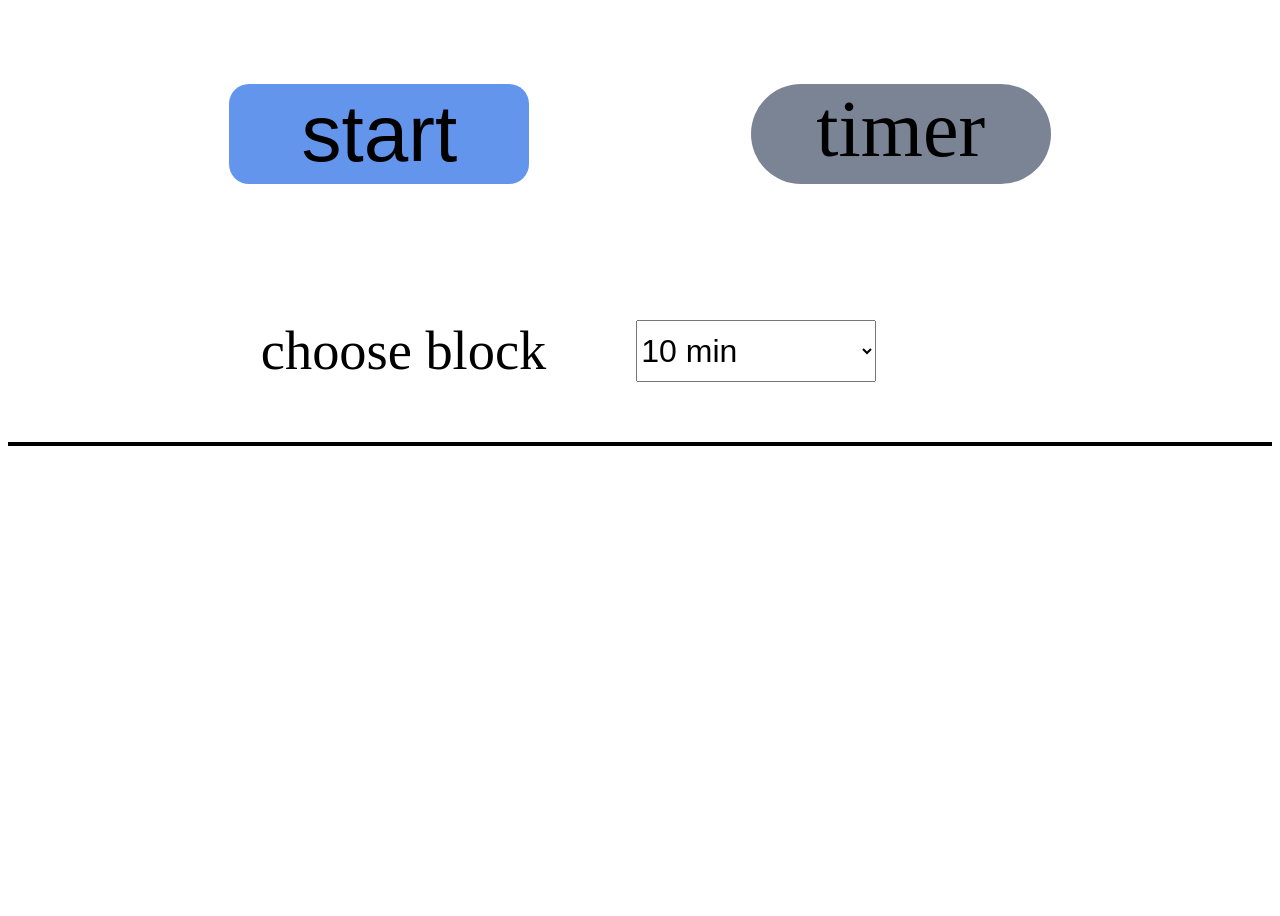
<file: index.html>
<!doctype html>
<html lang="en">
  <head>
    <meta charset="UTF-8" />
    <meta name="viewport" content="width=device-width, initial-scale=1.0" />
    <title>Document</title>
    <link rel="stylesheet" href="style.css" />
  </head>
  <body>
    <div class="container">
      <!-- clock section -->
      <section class="clock">
        <div class="start-section">
          <button class="start-btn">start</button>
        </div>
        <div class="timer">timer</div>
      </section>

      <!-- label -->
      <div class="time-opts">
        <label for="time-opts">choose block</label>
        <select name="chose-time" id="chose-block">
          <option value="3">10 min</option>
          <option value="5" disabled>45 min</option>
        </select>
      </div>

      <!-- cycle section -->
      <section class="cycle-section"></section>
    </div>
    <script src="script.js"></script>
  </body>
</html>
</file>
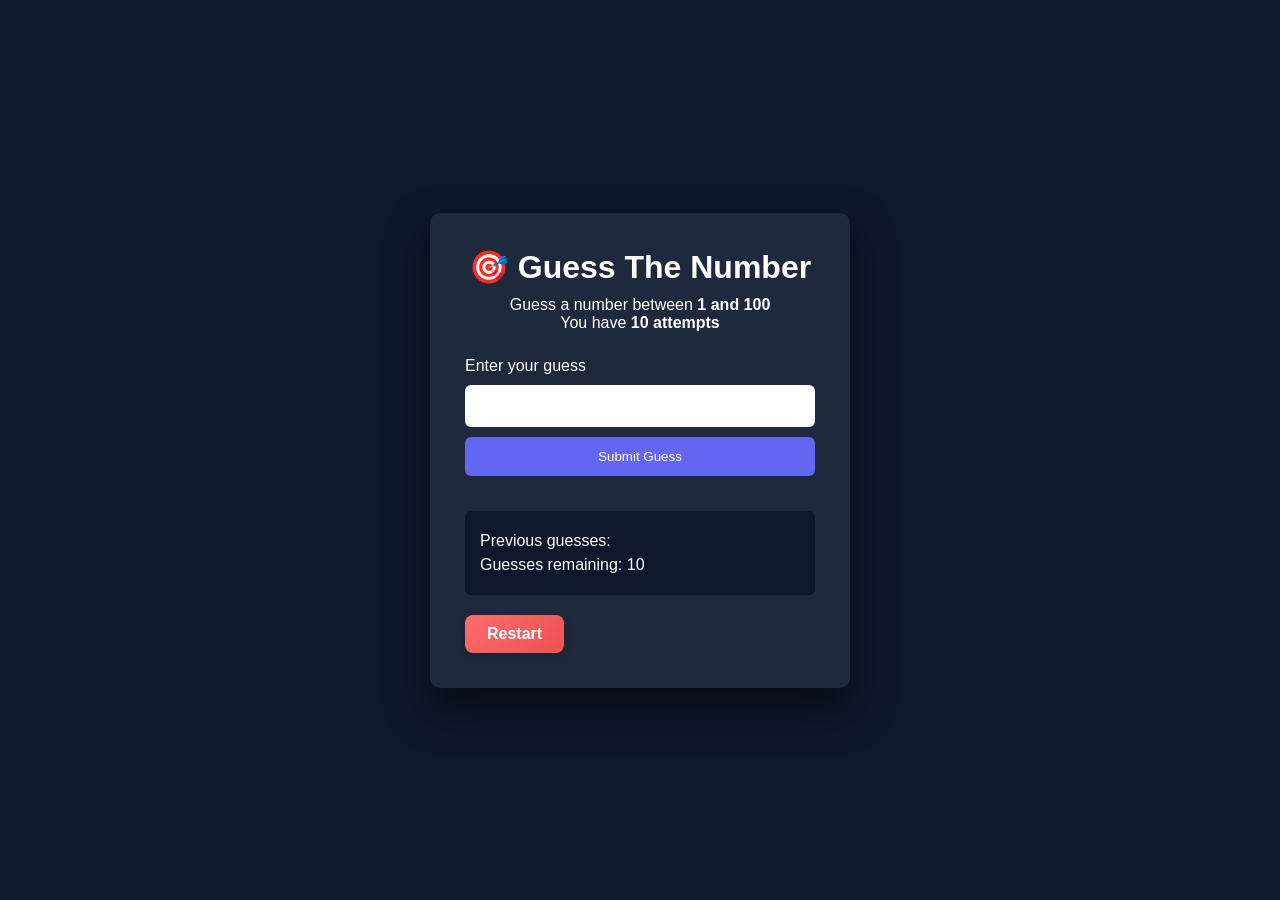
<file: guessTheNumber/index.html>
<!doctype html>
<html lang="en">
  <head>
    <meta charset="UTF-8" />
    <meta name="viewport" content="width=device-width, initial-scale=1.0" />
    <title>Guess the Number</title>
    <link rel="stylesheet" href="style.css" />
  </head>

  <body>
    <div class="game-card">
      <div class="header">
        <h1>🎯 Guess The Number</h1>
        <p>Guess a number between <b>1 and 100</b></p>
        <p>You have <b>10 attempts</b></p>
      </div>

      <div class="input-section">
        <label for="guessField">Enter your guess</label>
        <input type="number" id="guessField" class="guessField" />
        <button id="subt" class="guessSubmit">Submit Guess</button>
        <div id="display"></div>
      </div>

      <div class="stats">
        <p>Previous guesses: <span class="guesses"></span></p>
        <p>Guesses remaining: <span class="lastResult">10</span></p>
        <p class="lowOrHi"></p>
      </div>
      <button id="restartBtn">Restart</button>
    </div>

    <script src="script.js"></script>
  </body>
</html>
</file>
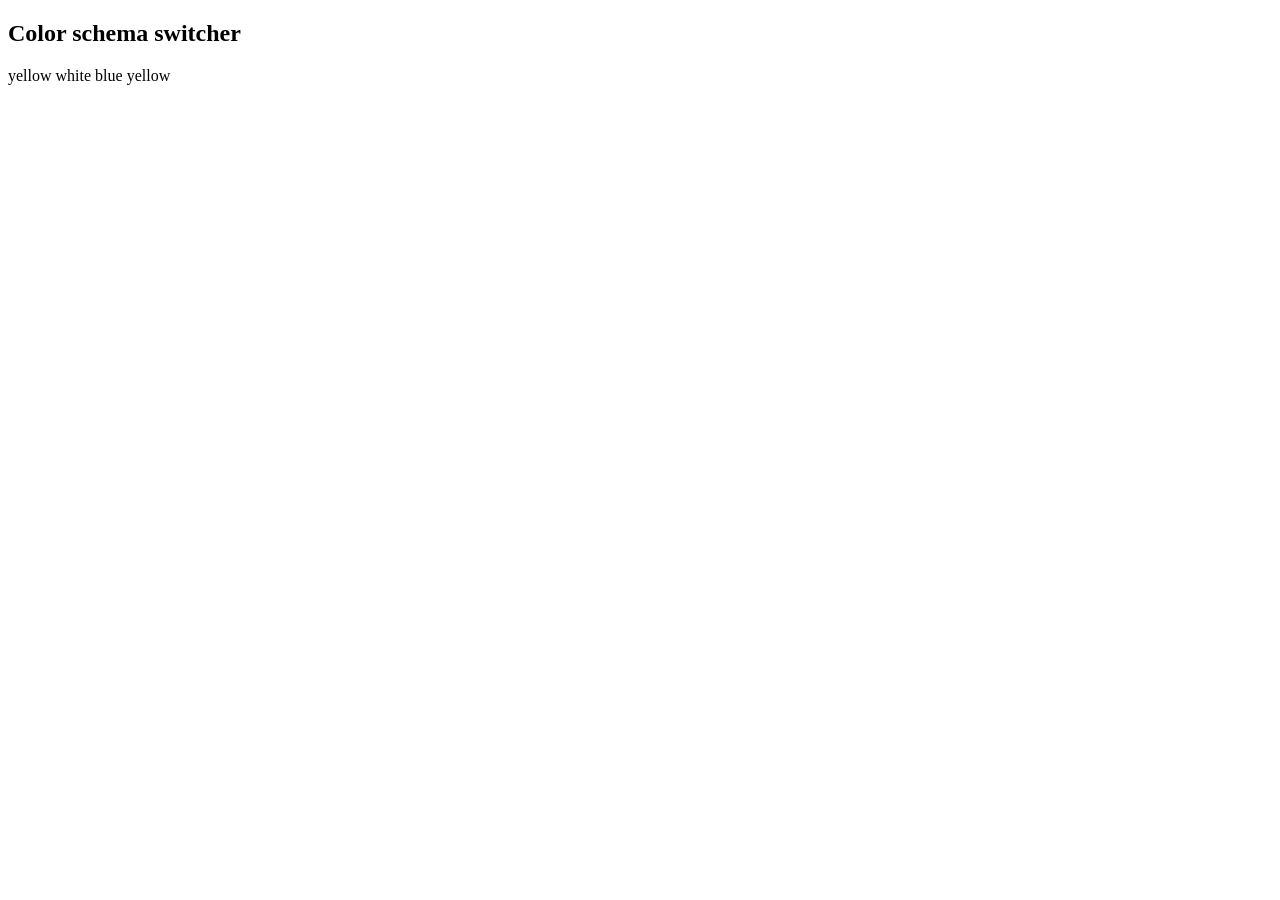
<file: bgColor.html>
<!doctype html>
<html lang="en">
  <head>
    <meta charset="UTF-8" />
    <meta name="viewport" content="width=device-width, initial-scale=1.0" />
    <title>Document</title>
  </head>
  <body>
    <div class="canvas">
      <h2>Color schema switcher</h2>
      <span class="button" id="grey"> yellow</span>
      <span class="button" id="white">white</span>
      <span class="button" id="blue">blue</span>
      <span class="button" id="yellow">yellow</span>
    </div>
  </body>

  <script>
    const buttons = document.querySelectorAll(".button");
    const body = document.querySelector("body");

    buttons.forEach((button) => {
      button.addEventListener("click", function () {
        console.log(this.id);
        body.style.backgroundColor = this.id;
      });
    });
  </script>
</html>
</file>
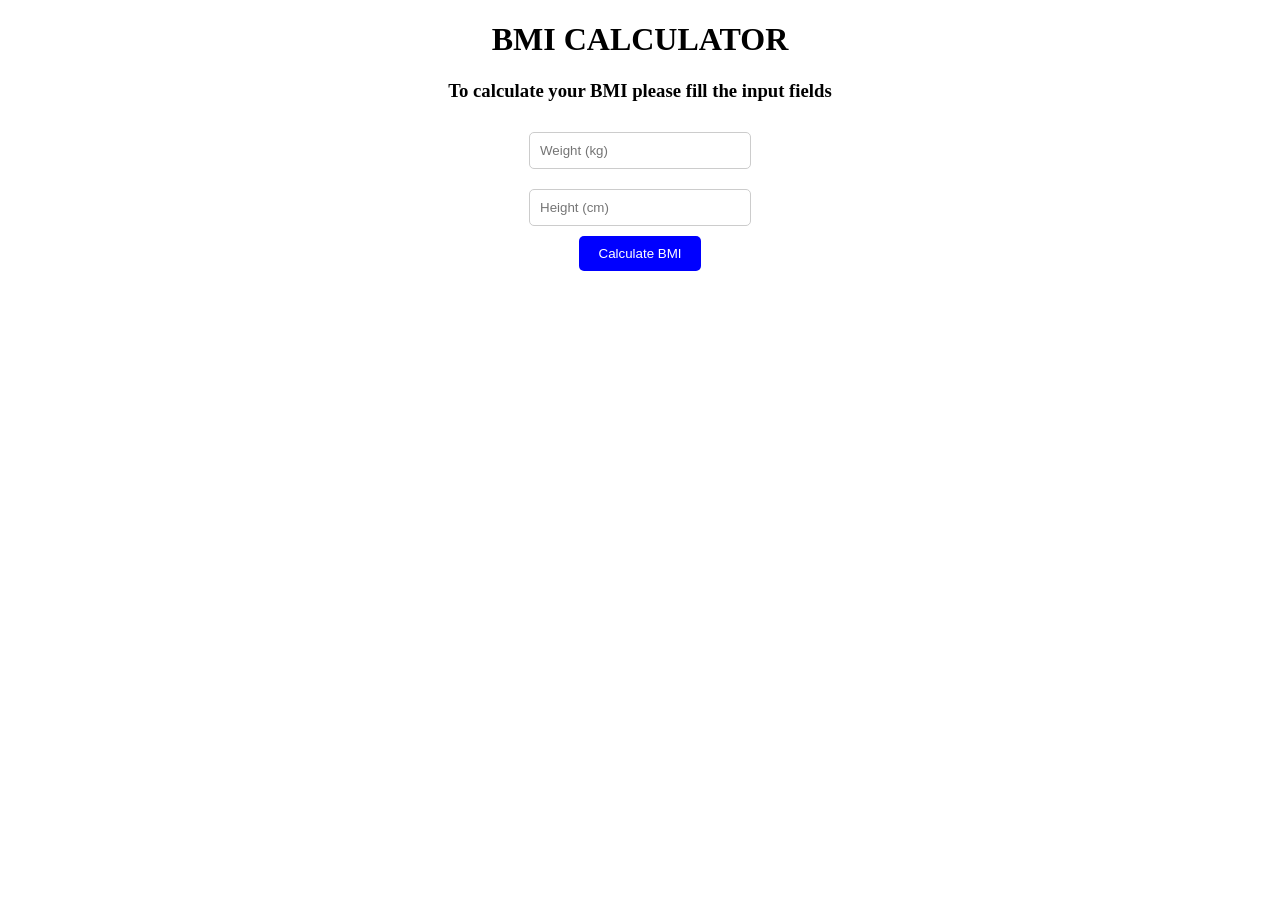
<file: bmiCalculator.html>
<!doctype html>
<html lang="en">
  <head>
    <meta charset="UTF-8" />
    <meta name="viewport" content="width=device-width, initial-scale=1.0" />
    <title>Document</title>
  </head>
  <body>
    <div class="container">
      <h1 style="text-align: center">BMI CALCULATOR</h1>

      <h3 style="text-align: center">
        To calculate your BMI please fill the input fields
      </h3>

      <form id="bmi-form" style="text-align: center; margin-top: 20px">
        <input
          type="text"
          id="weight"
          placeholder="Weight (kg)"
          style="
            padding: 10px;
            margin: 10px;
            width: 200px;
            border: 1px solid #ccc;
            border-radius: 5px;
          "
        />

        <br />

        <input
          type="text"
          id="height"
          placeholder="Height (cm)"
          style="
            padding: 10px;
            margin: 10px;
            width: 200px;
            border: 1px solid #ccc;
            border-radius: 5px;
          "
        />

        <br />

        <button
          type="submit"
          style="
            padding: 10px 20px;
            background-color: blue;
            color: white;
            border: none;
            border-radius: 5px;
            cursor: pointer;
          "
        >
          Calculate BMI
        </button>
      </form>
      <div id="result"></div>
    </div>
  </body>

  <script>
    const form = document.querySelector("#bmi-form");

    form.addEventListener("submit", function (e) {
      e.preventDefault();

      const weight = parseFloat(document.querySelector("#weight").value);
      const height = parseFloat(document.querySelector("#height").value);
      const resultBox = document.querySelector("#result");

      const bmi = calculateBMI(weight, height);

      bmi < 18.6
        ? (resultBox.innerHTML = `<h4>Your BMI is ${bmi} underweight start eating</h4>`)
        : bmi <= 24.9
          ? (resultBox.innerHTML = `<h4>Your BMI is ${bmi} normal keep it up</h4>`)
          : (resultBox.innerHTML = `<h4>Your BMI is ${bmi} overweight start exercise</h4>`);
    });

    function calculateBMI(weight, height) {
      const heightInMeter = height / 100;
      const bmi = weight / (heightInMeter * heightInMeter);
      return bmi.toFixed(2);
    }
  </script>
</html>
</file>
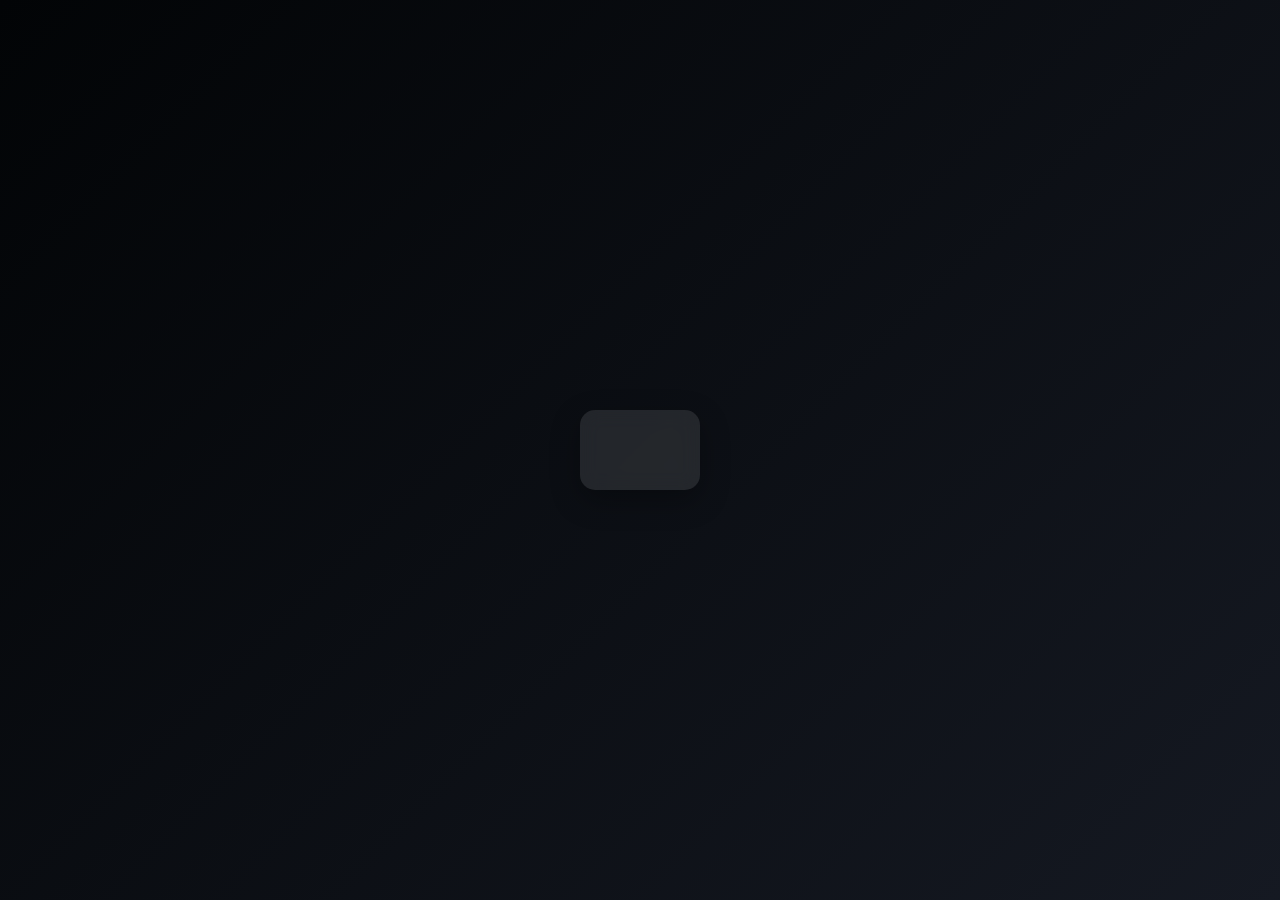
<file: digitalClock.html>
<!doctype html>
<html lang="en">
  <head>
    <meta charset="UTF-8" />
    <meta name="viewport" content="width=device-width, initial-scale=1.0" />
    <title>Digital Clock</title>
  </head>

  <body
    style="
      margin: 0;
      height: 100vh;
      display: flex;
      justify-content: center;
      align-items: center;
      background: linear-gradient(135deg, #020406, #151922);
      font-family: Arial, Helvetica, sans-serif;
    "
  >
    <div
      class="clock"
      style="
        background: rgba(255, 255, 255, 0.1);
        padding: 40px 60px;
        border-radius: 15px;
        backdrop-filter: blur(10px);
        box-shadow: 0px 10px 30px rgba(0, 0, 0, 0.3);
        text-align: center;
      "
    >
      <span
        id="clock"
        style="
          font-size: 48px;
          font-weight: bold;
          color: white;
          letter-spacing: 3px;
        "
      ></span>
    </div>
  </body>

  <script>
    let clock = document.querySelector("#clock");

    setInterval(function () {
      let date = new Date();
      clock.innerHTML = date.toLocaleTimeString();
    }, 1000);
  </script>
</html>
</file>
<file: style.css>
.container {
  display: flex;
  flex-direction: column;
  min-height: 100vh;
  justify-content: flex-start;
  gap: 60px;
}

.clock {
  display: flex;
  justify-content: space-evenly;
  align-items: center;
  min-height: 28vh;
}

.start-btn {
  height: 100px;
  width: 300px;
  border-radius: 20px;
  border: darkblue;
  background-color: cornflowerblue;
  cursor: pointer;
  font-size: 5rem;
}

.timer {
  height: 100px;
  width: 300px;
  border-radius: 200px;
  border: darkblue;
  background-color: rgb(123, 132, 148);
  cursor: pointer;
  display: flex;
  justify-content: center;
  font-size: 5rem;
}

.start-section {
  display: flex;
  flex-direction: column;
  gap: 20px;
}

.time-opts {
  font-size: 3.4rem;
  display: flex;
  justify-content: flex-start;
  gap: 10vh;
  padding-left: 20%;
}

.time-opts select {
  width: 15rem;
  font-size: 2rem;
}

.cycle-section {
  display: flex;
  justify-content: center;
  flex-direction: column;
  border: 2px solid;
  align-items: center;
}

.cycle-section p {
  font-size: 1.2rem;
}
</file>
<file: guessTheNumber/style.css>
*{
  margin:0;
  padding:0;
  box-sizing:border-box;
  font-family:Arial, Helvetica, sans-serif;
}

body{
  height:100vh;
  display:flex;
  justify-content:center;
  align-items:center;
  background:#0f172a;
}

.game-card{
  width:420px;
  background:#1e293b;
  padding:35px;
  border-radius:10px;
  color:white;
  box-shadow:0 20px 40px rgba(0,0,0,0.5);
}

.header{
  text-align:center;
  margin-bottom:25px;
}

.header h1{
  margin-bottom:10px;
}

.input-section{
  display:flex;
  flex-direction:column;
  gap:10px;
}

.guessField{
  padding:12px;
  border-radius:6px;
  border:none;
  font-size:16px;
}

.guessSubmit{
  padding:12px;
  background:#6366f1;
  border:none;
  color:white;
  border-radius:6px;
  cursor:pointer;
}

.guessSubmit:hover{
  background:#4f46e5;
}

.stats{
  margin-top:25px;
  background:#0f172a;
  padding:15px;
  border-radius:6px;
}

.stats p{
  margin:6px 0;
}

#restartBtn {
  display: inline-block;
  margin-top: 20px;
  padding: 10px 22px;
  font-size: 16px;
  font-weight: 600;
  color: #fff;
  background: linear-gradient(135deg, #ff6b6b, #ee5253);
  border: none;
  border-radius: 8px;
  cursor: pointer;
  transition: all 0.25s ease;
  box-shadow: 0 4px 10px rgba(0, 0, 0, 0.15);
}

#restartBtn:hover {
  background: linear-gradient(135deg, #ee5253, #c0392b);
  transform: translateY(-2px);
}

#restartBtn:active {
  transform: scale(0.96);
}
</file>
